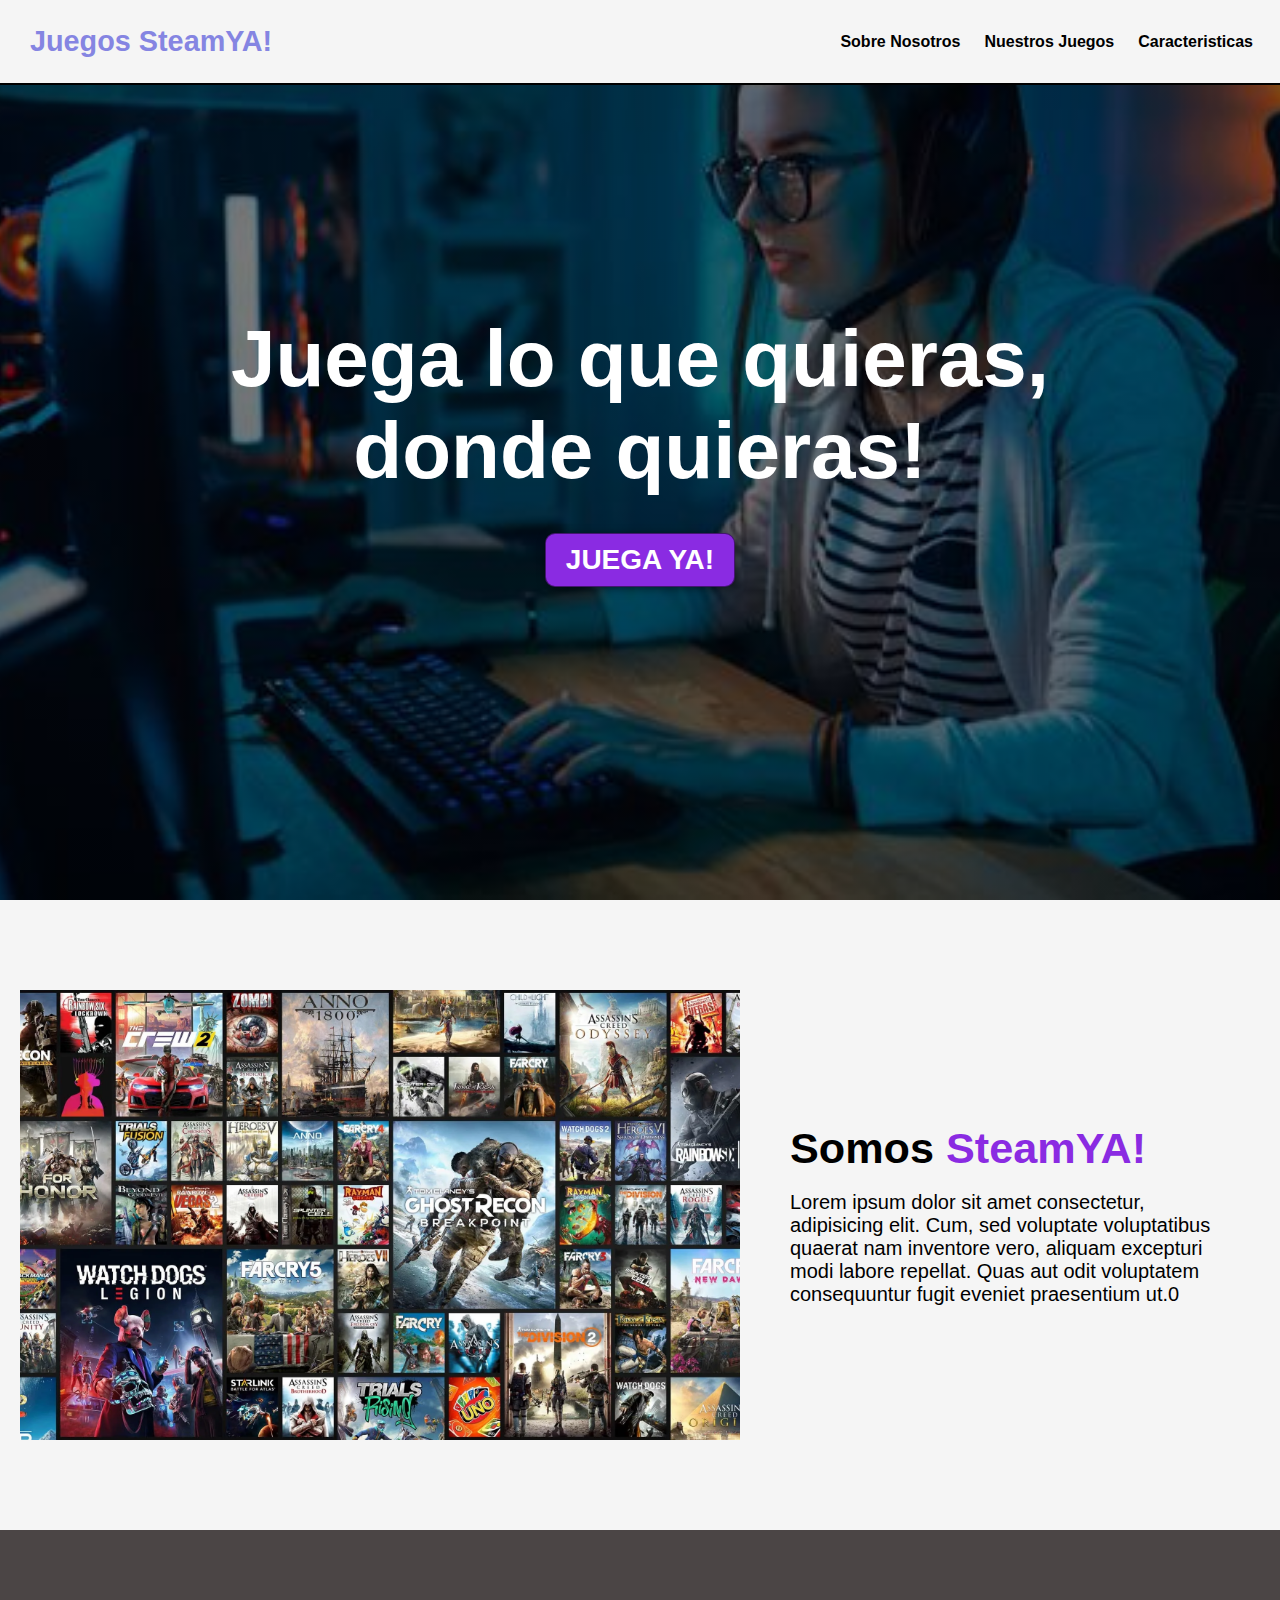
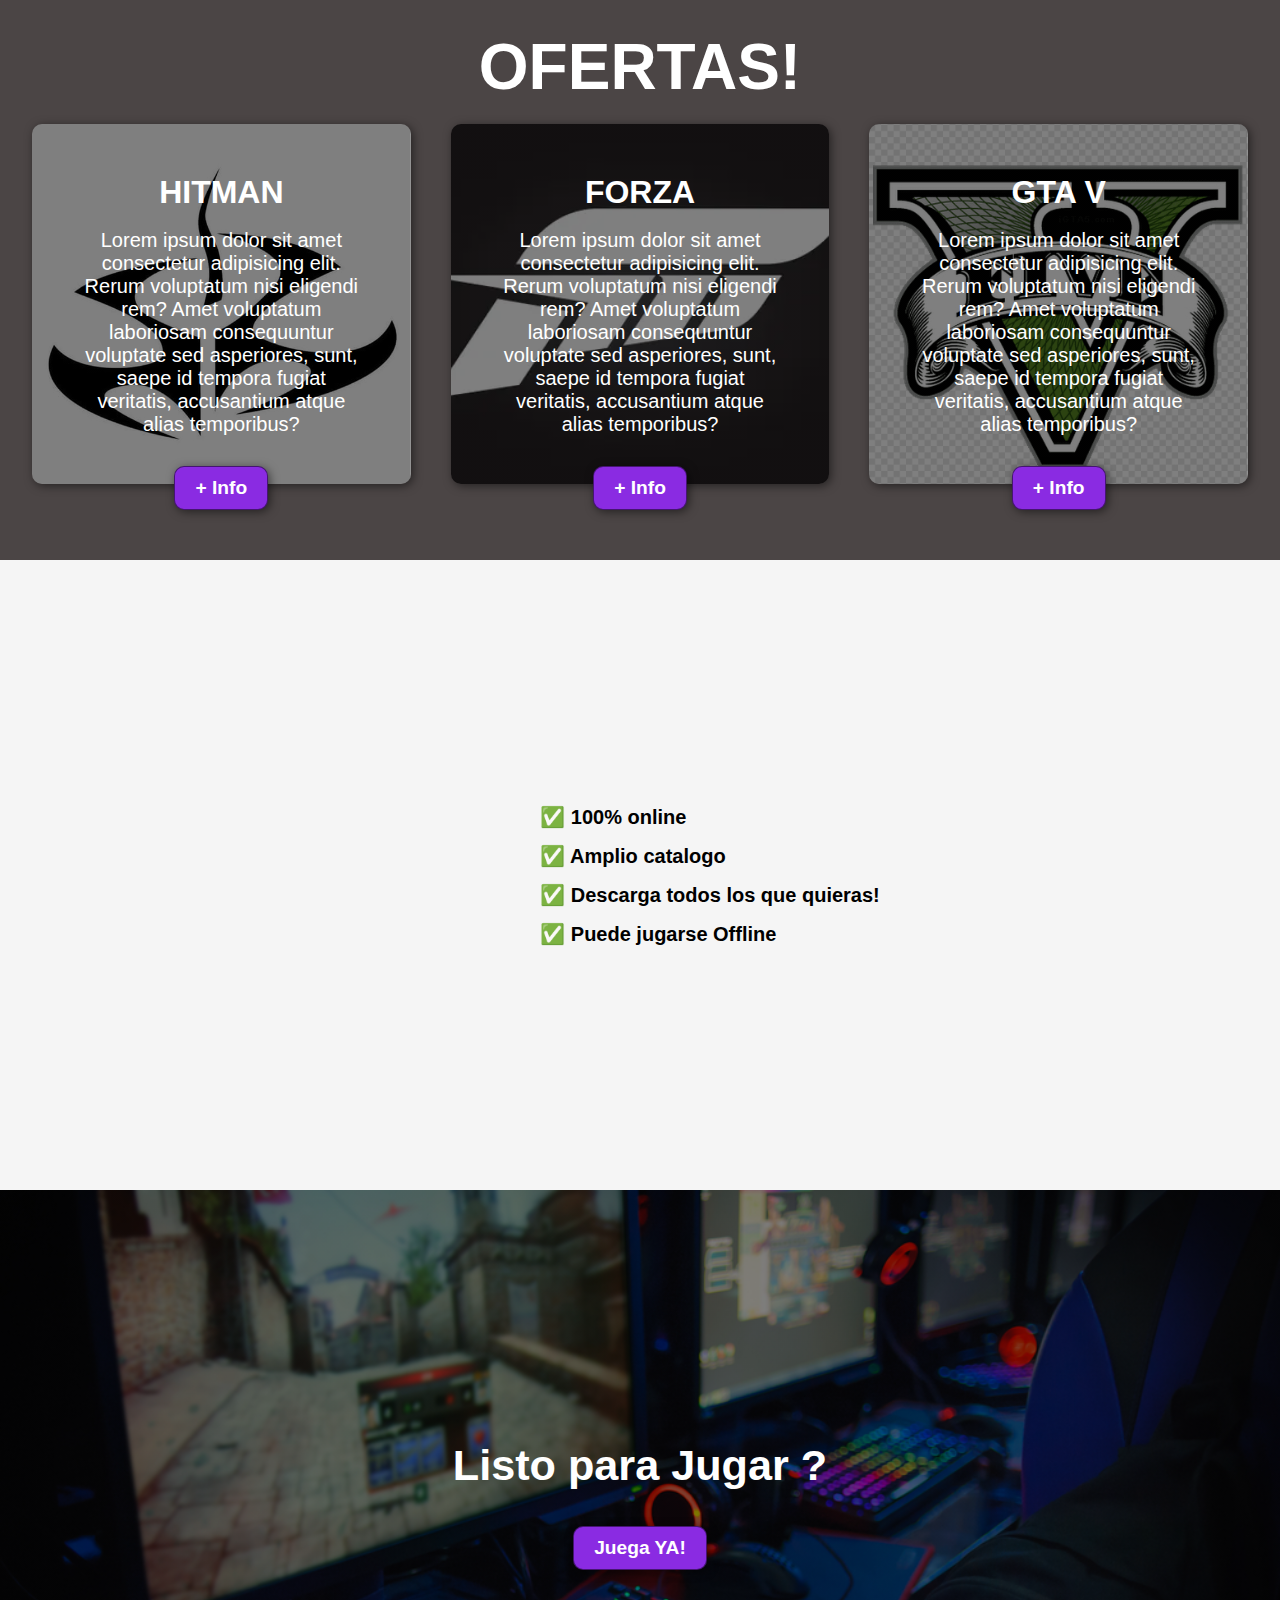
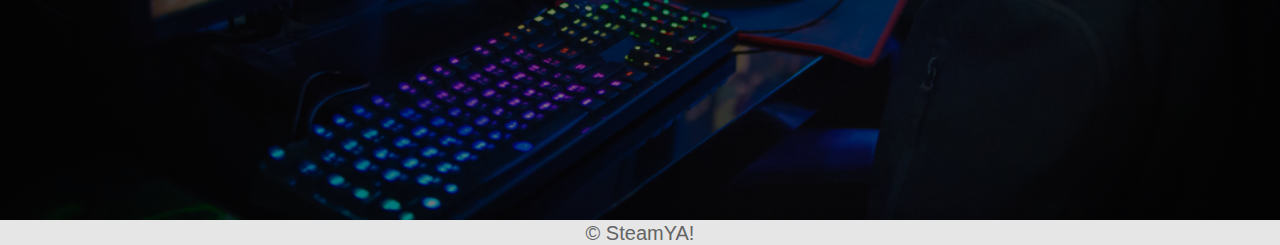
<file: ProyectoJS/index.html>
<!DOCTYPE html>
<html lang="en">
<head>
    <meta charset="UTF-8">
    <meta http-equiv="X-UA-Compatible" content="IE=edge">
    <meta name="viewport" content="width=device-width, initial-scale=1.0">
    <title>SteamYA!</title>
    <link rel="stylesheet" href="styles.css">
    <script src="index.js"></script>
</head>
<body>

    <header>
        <div class="container">
            <p class="logo">Juegos SteamYA!</p>
            <nav>
                <a href="#somosSteam">Sobre Nosotros</a>
                <a href="#nuestrosJuegos">Nuestros Juegos</a>
                <a href="#caracteristicas">Caracteristicas</a>
            </nav>
        </div>
    </header>

    <section id="hero">
        <h1>Juega lo que quieras, <br> donde quieras! </h1>
        <br>
        <br>
        <button>JUEGA YA!</button>
    </section>

    <section id="somosSteam">
        <div class="container">
            <div class="imgSteam"></div>
            <div class="textSteam">
            <h2>  Somos <span class="colorSTEAMYA">SteamYA!</span></h2>
            <br>
            <p>Lorem ipsum dolor sit amet consectetur, adipisicing elit. Cum, sed voluptate voluptatibus quaerat nam inventore vero, aliquam excepturi modi labore repellat. Quas aut odit voluptatem consequuntur fugit eveniet praesentium ut.0</p>
            </div>
        </div>
    </section>

    <section id="nuestrosJuegos">
        <div class="container">
            <h2>OFERTAS!</h2>
            <div class="juegos">
                <div class="carta">
                    <h3> HITMAN </h3>
                    <br>
                    <p>Lorem ipsum dolor sit amet consectetur adipisicing elit. Rerum voluptatum nisi eligendi rem? Amet voluptatum laboriosam consequuntur voluptate sed asperiores, sunt, saepe id tempora fugiat veritatis, accusantium atque alias temporibus?</p>
                    <button>+ Info</button>
                </div>
                <div class="carta">
                    <h3> FORZA</h3>
                    <br>
                    <p>Lorem ipsum dolor sit amet consectetur adipisicing elit. Rerum voluptatum nisi eligendi rem? Amet voluptatum laboriosam consequuntur voluptate sed asperiores, sunt, saepe id tempora fugiat veritatis, accusantium atque alias temporibus?</p>
                    <button>+ Info</button>        
                </div>
                <div class="carta">
                    <h3> GTA V</h3>
                    <br>
                    <p>Lorem ipsum dolor sit amet consectetur adipisicing elit. Rerum voluptatum nisi eligendi rem? Amet voluptatum laboriosam consequuntur voluptate sed asperiores, sunt, saepe id tempora fugiat veritatis, accusantium atque alias temporibus?</p>
                    <button>+ Info</button>        
                </div>
            </div>
        </div>
    </section>

    <section id="caracteristicas">
        <div class="container">
            <ul>
                <li>✅ 100% online</li>
                <li>✅ Amplio catalogo</li>
                <li>✅ Descarga todos los que quieras!</li>
                <li>✅ Puede jugarse Offline</li>
            </ul>
        </div>
    </section>

    <section id="aplicaYa">
        <h2>Listo para Jugar ?</h2>
        <br>
        <br>
        <button>Juega YA!</button>
    </section>

    <footer>
        <div class="container">
            <p>&copy; SteamYA!</p>
        </div>
    </footer>
</body>
</html>
</file>
<file: ProyectoJS/styles.css>
*{
    box-sizing: border-box;
    margin: 0;
}


html{
    scroll-behavior: smooth;
}

body{
    font-family: 'roboto', sans-serif;
    margin: 0;
    background-color: rgb(245,245,245);
}

h1{ font-size: 3.5em;}
h2{ font-size: 2.7em;}
h3{ font-size: 2em;}
p{ font-size: 1.25em;}
ul{ list-style: none;}
li{ font-size: 1.25em;}

button{
    font-size: 1.2em;
    font-weight: bold;
    padding: 10px 20px;
    border-radius: 10px;
    border: 1px solid rgba(0,0,0,0.5);
    box-shadow: 2px 2px 10px rgba(0,0,0,0.5);
    color: white;
    background-color: blueviolet;
}

button:hover{
    background-color: rgb(89, 27, 146);
}

.container{
    max-width: 1400px;
    margin: auto;
}

/* ------ HEADER ------ */

header{
    background-color: rgb(245,245,245);
    border-bottom: black 2px solid;
} 

header .logo{
    margin: 0;
    padding: 25px 30px;
    font-weight: bold;
    color: rgb(133, 133, 226);
    font-size: 1.8em;

}

header .container{
    display: flex;
    flex-direction: column;
    align-items: center;
}

header nav{
    display: flex;
    flex-direction: column;
    text-align: center;
    padding-bottom: 25px;
}

header a{
    padding: 5px 12px;
    text-decoration: none;
    font-weight: bold;
    color: black;
}

header a:hover{
    color: blueviolet;
}

/* ------ HERO ------ */

#hero{
    display: flex;
    align-items: center;
    justify-content: center;
    text-align: center;
    flex-direction: column;
    height: 100vh;
    color: white;
    background-image: linear-gradient(
        0deg,
        rgba(0,0,0,0.5),
        rgba(0,0,0,0.5)
    )
    ,url("recursos/4BBDYJQLSFAXDNI6RNZW2VCGIU.jpg");
    background-repeat: no-repeat;
    background-size: cover;
    background-position: center center;
}

#hero h1{
    color: white;
}

#hero button{
    font-size: 1.75em;    
}

/* ------ SOMOS STEAM ------ */

.colorSTEAMYA{
    color: blueviolet;
}

#somosSteam .container{
    text-align: center;
    height: 70vh;
    display: flex;
    justify-content: space-evenly;
    align-items: center;

}

/* ------ NUESTROS JUEGOS ------ */

#nuestrosJuegos{
    background-color: rgb(75, 69, 69);
    color: white;
    text-align: center;
    height: 70vh;
}
#nuestrosJuegos .container{
    padding: 100px 12px;
}

#nuestrosJuegos h2{
    margin-top: 0;
    font-size: 3.2em;
}

#nuestrosJuegos p{
    display: none;
}

#nuestrosJuegos .carta{
    background-repeat: no-repeat;
    background-size: cover;
    background-position: center center;
    padding: 50px;
    margin: 20px;
    border-radius: 10px;
}

.carta:first-child{
    background-image: linear-gradient(
        0deg,
        rgba(0,0,0,0.5),
        rgba(0,0,0,0.5)
    )
    ,url("recursos/Hitman-emblem.jpg");

}

.carta:nth-child(2){
    background-image: linear-gradient(
        0deg,
        rgba(0,0,0,0.5),
        rgba(0,0,0,0.5)
    )
    ,url("recursos/forza-logo.webp");

}

.carta:nth-child(3){
    background-image: linear-gradient(
        0deg,
        rgba(0,0,0,0.5),
        rgba(0,0,0,0.5)
    )
    ,url("recursos/VFIVE.png");
}

/* ------ CARASTERISTICAS ------ */

#caracteristicas .container{
    
    padding: 100px 12px;
    height: 70vh;
    display: flex;
    text-align: initial;
    justify-items: center;
    align-items: center;
    justify-content: center;
    align-content: center;

}

#caracteristicas li{
    margin: 15px 0px;
    font-weight: bold;
}

/* ------ APLICA YA ------ */
 
#aplicaYa{
    display: flex;
    align-items: center;
    justify-content: center;
    text-align: center;
    flex-direction: column;
    color: white;
    background-image: linear-gradient(
        0deg,
        rgba(0,0,0,0.5),
        rgba(0,0,0,0.5)
    )
    ,url("recursos/gamerfinal.jpeg");
    background-repeat: no-repeat;
    background-size: cover;
    background-position: center center;
    height: 70vh;
}

#aplicaYA h2{
    font-size: 9vw;
}

#aplicaYA button{
    font-size: 5vw;
}

/* ------ FOOTER ------ */

footer{
    background-color: rgb(230,230,230);
}

footer p{
    margin: 0;
    pad: 12px;
    color: rgb(100,100,100);
}

footer .container{
    height: 25px;
    display: flex;
    justify-content: center;
    align-items: flex-end;
}

/* ------ MEDIA QUERY ------ */

@media (min-width: 720px){
    header{
        position: fixed;
        width: 100%;
    }
    
    header .container{
        flex-direction: row;
        justify-content: space-between;
    }

    header nav{
        flex-direction: row;
        padding: 0;
        padding-right: 15px;
    }

    #hero h1{
        color: white;
        font-size: 5em;
    }

    #somosSteam .container{    
        display: flex;
        justify-content: space-evenly;
        align-items: center;
    } 

    #somosSteam .textSteam{
        width: 50%;
        text-align: initial;
        padding: 0px 30px;
        max-width: 500px;
        display: flex;
        justify-content: center;
        flex-direction: column;
    }
    
    #somosSteam h2{
        margin-top: 0px;
    }

    #somosSteam .imgSteam{
        background-image: url(recursos/gamegame2.webp);
        background-size: cover;
        background-position: center center;

        width: 80vh; 
        height: 50vh; 
    }

    #nuestrosJuegos .carta{
        padding: 50px;
        box-shadow: 2px 2px 10px rgba(0,0,0,0.5);
        height: 40vh;
/*         border: 1px solid red; */
    }

    #nuestrosJuegos .juegos{
        display: flex;
        justify-content: center;
    }

    #nuestrosJuegos p{
        display: block;
        margin-bottom: 30px;
    }
    
    #nuestrosJuegos h2{
        font-size: 4em;
    }

    #nuestrosJuegos h3{
        margin-top: 0px;
    }


/*     #caracteristicas{
        background-image: url("recursos/all-ps4-games-with-cross-console-play-compatibility.webp.crdownload");
        background-repeat: no-repeat;
        background-size: 500px 400px;
        background-position: calc(100vw - 600px) 300px;
        display: flex;
        align-items: center;  
        justify-content: center;  
    } */
    
    #caracteristicas .container{
    text-align: initial;

    }

    #caracteristicas ul{
        margin-left: 100px;
    }


}

@media (min-width: 1201px){
    #caracteristicas {
        background-position: calc(100vw - 800px);
    }
}
</file>
